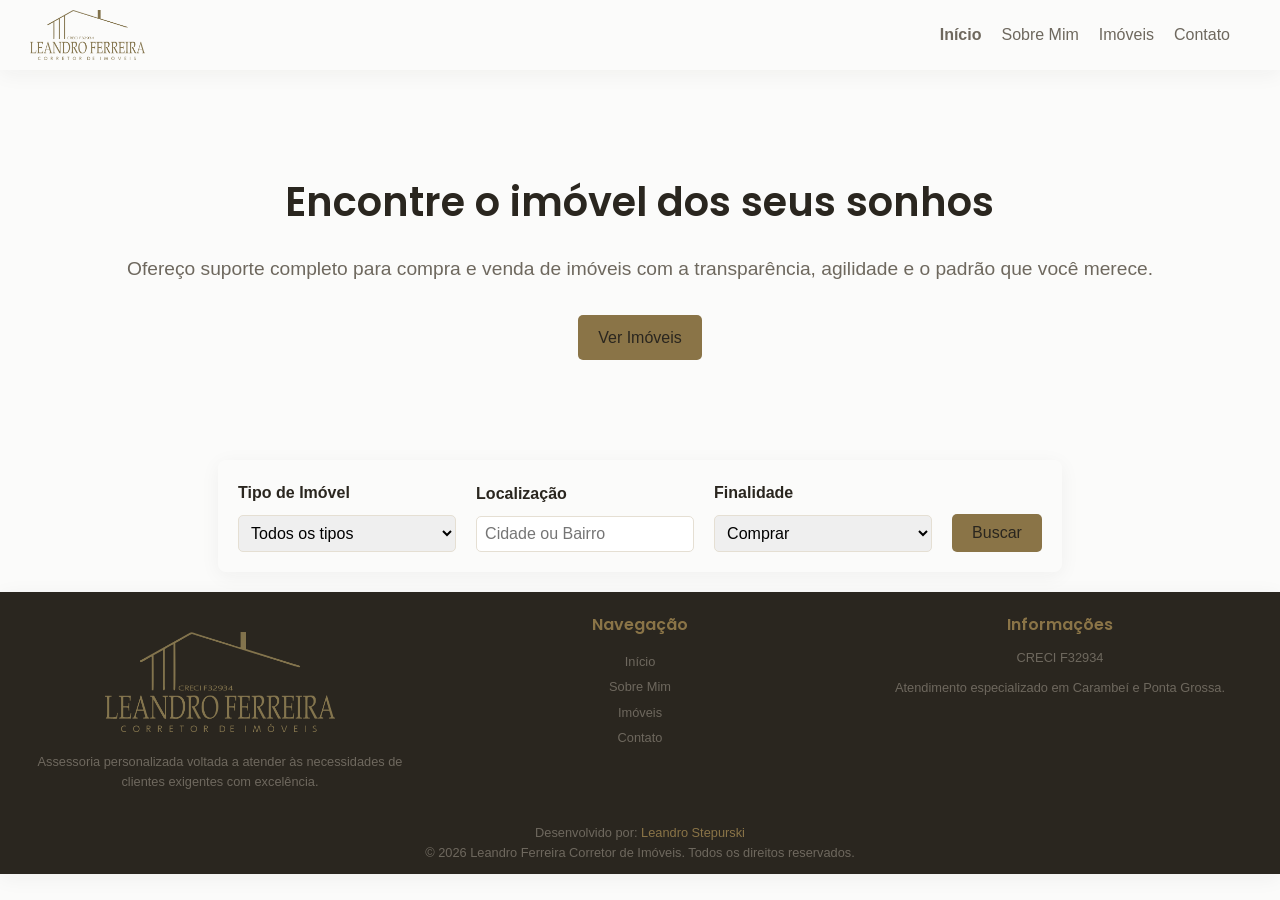
<file: index.html>
<!DOCTYPE html>
<html lang="pt-br">

<head>
    <meta charset="UTF-8">
    <meta name="viewport" content="width=device-width, initial-scale=1.0">
    <meta name="description" content="Encontre as melhores casas, apartamentos e terrenos com o Corretor Leandro Ferreira. Atendimento personalizado e transparente.">
    <title>Leandro Ferreira | Corretor de Imóveis</title>
    <link rel="preconnect" href="https://fonts.googleapis.com">
    <link rel="preconnect" href="https://fonts.gstatic.com" crossorigin>
    <link rel="stylesheet" href="css/style.css">

    <!-- <link rel="stylesheet" href="css/hero.css"> -->
</head>

<body>

    <!-- Cabeçalho com a barra de navegação -->
    <header class="navbar">
        <div class="navbar-container">
            <a href="index.html">
                <img src="assets/Logo Leandro Corretor.png" class="navbar-logo" alt="Leandro Ferreira Corretor de Imóveis">
            </a>
            <nav>
                <ul class="navbar-menu">
                    <li><a href="index.html" class="navbar-link active">Início</a></li>
                    <li><a href="sobre.html" class="navbar-link">Sobre Mim</a></li>
                    <li><a href="imoveis.html" class="navbar-link">Imóveis</a></li>
                    <li><a href="contato.html" class="navbar-link">Contato</a></li>
                </ul>
            </nav>
        </div>
    </header>

    <main>
        <!-- Banner -->
        <section class="hero" id="boas-vindas">
            <div class="hero-conteudo">
                <h1 class="hero-title">Encontre o imóvel dos seus sonhos</h1>
                <p class="hero-subtitle">Ofereço suporte completo para compra e venda de imóveis com a transparência, agilidade e o padrão que você merece.</p>
                <a href="imoveis.html" class="btn-model btn-primary">Ver Imóveis</a>
            </div>
        </section>

        <!-- Filtros rápidos de busca -->
        <div class="container container-filter">
            <div class="search-filter-box">
                <form class="filter-grid" id="formFiltro">
                    <div class="filter-group">
                        <label class="filter-label" for="tipo">Tipo de Imóvel</label>
                        <select class="filter-select" id="tipo">
                            <option value="">Todos os tipos</option>
                            <option value="casa">Casa</option>
                            <option value="apartamento">Apartamento</option>
                            <option value="terreno">Terreno</option>
                        </select>
                    </div>
                    <div class="filter-group">
                        <label class="filter-label" for="localizacao">Localização</label>
                        <input type="text" class="filter-input" id="localizacao" placeholder="Cidade ou Bairro">
                    </div>
                    <div class="filter-group">
                        <label class="filter-label" for="finalidade">Finalidade</label>
                        <select class="filter-select" id="finalidade">
                            <option value="comprar">Comprar</option>
                        </select>
                    </div>
                    <button type="submit" class="btn-model btn-search">Buscar</button>
                </form>
            </div>
        </div>
    </main>

    <!-- Rodapé -->
    <footer class="footer">
        <div class="footer-grid">
            <div class="footer-col-brand">
                <img src="assets/Logo Leandro Corretor.png" class="footer-logo" alt="Leandro Ferreira Logo">
                <p class="footer-brand-desc">
                    Assessoria personalizada voltada a atender às necessidades de clientes exigentes com excelência.
                </p>
            </div>
            <div>
                <h4 class="footer-col-title">Navegação</h4>
                <ul class="footer-links">
                    <li><a href="index.html" class="footer-link-item">Início</a></li>
                    <li><a href="sobre.html" class="footer-link-item">Sobre Mim</a></li>
                    <li><a href="imoveis.html" class="footer-link-item">Imóveis</a></li>
                    <li><a href="contato.html" class="footer-link-item">Contato</a></li>
                </ul>
            </div>
            <div>
                <h4 class="footer-col-title">Informações</h4>
                <p class="footer-creci">CRECI F32934</p>
                <p class="footer-region">Atendimento especializado em Carambeí e Ponta Grossa.</p>
            </div>
        </div>
        <div class="footer-bottom">
            <p>Desenvolvido por: <a href="https://www.linkedin.com/in/leandro-stepurski-ferreira/" target="_blank" class="footer-author-link">Leandro Stepurski</a></p>
            <p class="footer-copyright">&copy; 2026 Leandro Ferreira Corretor de Imóveis. Todos os direitos reservados.</p>
        </div>
        
        <script src="js/formFiltro.js"></script>
    
    </footer>
</body>

</html>
</file>
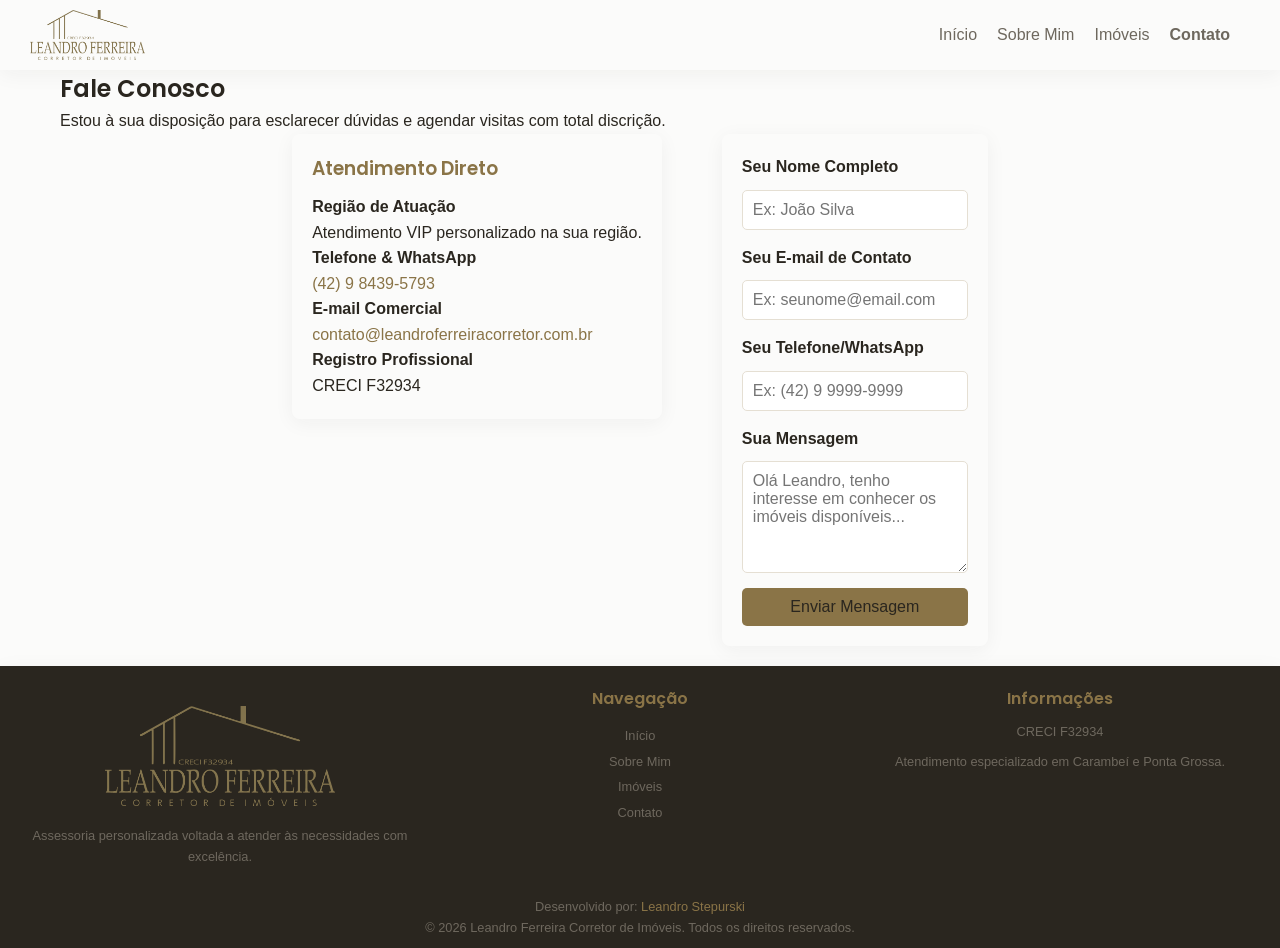
<file: contato.html>
<!DOCTYPE html>
<html lang="pt-br">

<head>
    <meta charset="UTF-8">
    <meta name="viewport" content="width=device-width, initial-scale=1.0">
    <meta name="description" content="Encontre as melhores casas, apartamentos e terrenos com o Corretor Leandro Ferreira. Atendimento personalizado e transparente.">
    <title>Leandro Ferreira | Corretor de Imóveis</title>

    <link rel="preconnect" href="https://fonts.googleapis.com">
    <link rel="preconnect" href="https://fonts.gstatic.com" crossorigin>
    <link rel="stylesheet" href="css/style.css">
</head>

<body>

    <!-- Cabeçalho com a barra de navegação -->
    <header class="navbar">
        <div class="navbar-container">
            <a href="index.html">
                <img src="assets/Logo Leandro Corretor.png" class="navbar-logo" alt="Leandro Ferreira Corretor de Imóveis">
            </a>
            <nav>
                <ul class="navbar-menu">
                    <li><a href="index.html" class="navbar-link">Início</a></li>
                    <li><a href="sobre.html" class="navbar-link">Sobre Mim</a></li>
                    <li><a href="imoveis.html" class="navbar-link">Imóveis</a></li>
                    <li><a href="contato.html" class="navbar-link active">Contato</a></li>
                </ul>
            </nav>
        </div>
    </header>

    <main>
        <section class="container">
            <h2 class="section-title">Fale Conosco</h2>
            <p class="section-subtitle">Estou à sua disposição para esclarecer dúvidas e agendar visitas com total discrição.</p>

            <!-- Grid que divide a tela em duas colunas (Info na esquerda e Formulário na direita) -->
            <div class="contact-container">
                
                <!-- Coluna 1: Cartão com seus canais diretos de contato -->
                <div class="contact-info-card">
                    <h3 class="contact-info-title">Atendimento Direto</h3>
                    <ul class="contact-list">
                        <li class="contact-list-item">
                            <div>
                                <strong>Região de Atuação</strong>
                                <p>Atendimento VIP personalizado na sua região.</p>
                            </div>
                        </li>
                        <li class="contact-list-item">
                            <div>
                                <strong>Telefone & WhatsApp</strong>
                                <p><a href="https://wa.me/5542984395793" target="_blank" class="footer-author-link">(42) 9 8439-5793</a></p>
                            </div>
                        </li>
                        <li class="contact-list-item">
                            <div>
                                <strong>E-mail Comercial</strong>
                                <p><a href="mailto:contato@leandroferreiracorretor.com.br" class="footer-author-link">contato@leandroferreiracorretor.com.br</a></p>
                            </div>
                        </li>
                        <li class="contact-list-item">
                            <div>
                                <strong>Registro Profissional</strong>
                                <p>CRECI F32934</p>
                            </div>
                        </li>
                    </ul>
                </div>

                <!-- Coluna 2: Formulário de Mensagem direto ao seu e-mail/banco de dados -->
                <div class="contact-form-wrapper">
                    <form id="contactForm" class="contact-form">
                        <div class="form-group">
                            <label for="nome" class="form-label">Seu Nome Completo</label>
                            <input type="text" id="nome" name="nome" class="form-control" placeholder="Ex: João Silva" required>
                        </div>
                        <div class="form-group">
                            <label for="email" class="form-label">Seu E-mail de Contato</label>
                            <input type="email" id="email" name="email" class="form-control" placeholder="Ex: seunome@email.com" required>
                        </div>
                        <div class="form-group">
                            <label for="telefone" class="form-label">Seu Telefone/WhatsApp</label>
                            <input type="tel" id="telefone" name="telefone" class="form-control" placeholder="Ex: (42) 9 9999-9999">
                        </div>
                        <div class="form-group">
                            <label for="mensagem" class="form-label">Sua Mensagem</label>
                            <textarea id="mensagem" name="mensagem" class="form-control" rows="5" placeholder="Olá Leandro, tenho interesse em conhecer os imóveis disponíveis..." required></textarea>
                        </div>
                        <button type="submit" class="btn-model btn-primary btn-contato">Enviar Mensagem</button>
                    </form>
                
                    </div>
            </div>
        </section>
    </main>

    <!-- Rodapé -->
    <footer class="footer">
        <div class="footer-grid">
            <div class="footer-col-brand">
                <img src="assets/Logo Leandro Corretor.png" class="footer-logo" alt="Leandro Ferreira Logo">
                <p class="footer-brand-desc">
                    Assessoria personalizada voltada a atender às necessidades com excelência.
                </p>
            </div>
            <div>
                <h4 class="footer-col-title">Navegação</h4>
                <ul class="footer-links">
                    <li><a href="index.html" class="footer-link-item">Início</a></li>
                    <li><a href="sobre.html" class="footer-link-item">Sobre Mim</a></li>
                    <li><a href="portfolio.html" class="footer-link-item">Imóveis</a></li>
                    <li><a href="contato.html" class="footer-link-item">Contato</a></li>
                </ul>
            </div>
            <div>
                <h4 class="footer-col-title">Informações</h4>
                <p class="footer-creci">CRECI F32934</p>
                <p class="footer-region">Atendimento especializado em Carambeí e Ponta Grossa.</p>
            </div>
        </div>
        <div class="footer-bottom">
            <p>Desenvolvido por: <a href="https://www.linkedin.com/in/leandro-stepurski-ferreira/" target="_blank" class="footer-author-link">Leandro Stepurski</a></p>
            <p class="footer-copyright">&copy; 2026 Leandro Ferreira Corretor de Imóveis. Todos os direitos reservados.</p>
        </div>
        <script src="js/contactForm.js"></script>
    </footer>
</body>

</html>
</file>
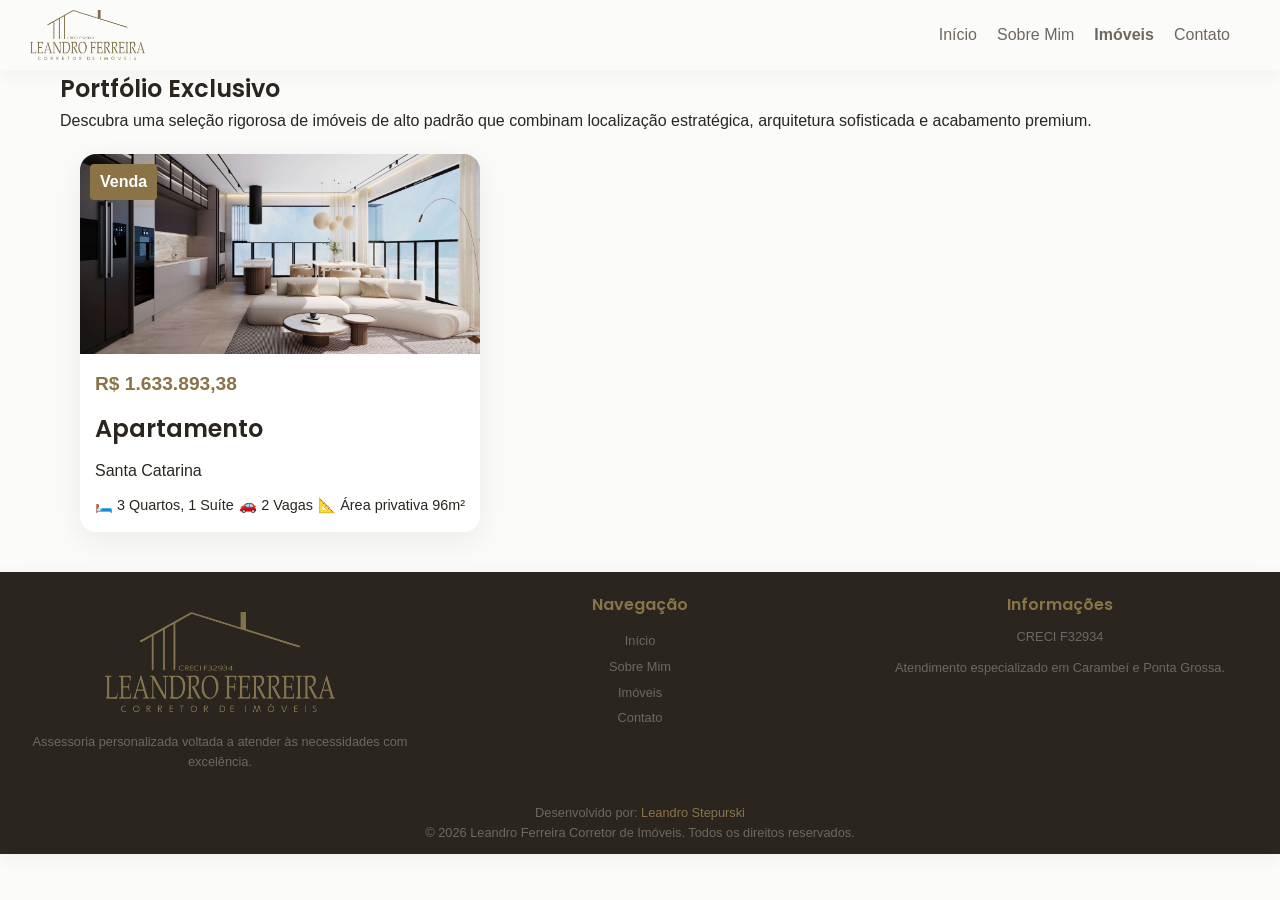
<file: imoveis.html>
<!DOCTYPE html>
<html lang="pt-br">

<head>
    <meta charset="UTF-8">
    <meta name="viewport" content="width=device-width, initial-scale=1.0">
    <meta name="description" content="Encontre as melhores casas, apartamentos e terrenos com o Corretor Leandro Ferreira. Atendimento personalizado e transparente.">
    <title>Leandro Ferreira | Corretor de Imóveis</title>

    <link rel="preconnect" href="https://fonts.googleapis.com">
    <link rel="preconnect" href="https://fonts.gstatic.com" crossorigin>
    <link rel="stylesheet" href="css/style.css">
</head>

<body>

    <!-- Cabeçalho com a barra de navegação -->
    <header class="navbar">
        <div class="navbar-container">
            <a href="index.html">
                <img src="assets/Logo Leandro Corretor.png" class="navbar-logo" alt="Leandro Ferreira Corretor de Imóveis">
            </a>
            <nav>
                <ul class="navbar-menu">
                    <li><a href="index.html" class="navbar-link">Início</a></li>
                    <li><a href="sobre.html" class="navbar-link">Sobre Mim</a></li>
                    <li><a href="imoveis.html" class="navbar-link active">Imóveis</a></li>
                    <li><a href="contato.html" class="navbar-link">Contato</a></li>
                </ul>
            </nav>
        </div>
    </header>

    <main>
        <section class="container">
            <!-- Título elegante centralizado com a linha decorativa dourada abaixo -->
            <h2 class="section-title">Portfólio Exclusivo</h2>
            <p class="section-subtitle">Descubra uma seleção rigorosa de imóveis de alto padrão que combinam localização estratégica, arquitetura sofisticada e acabamento premium.</p>

            <!-- Grade de exibição dos cartões (se adapta de 1 a 3 colunas de acordo com o tamanho da tela) -->
            <div class="property-grid">

                <!-- Card do Imóvel 1: Casa em Condomínio Fechado -->
                <article class="property-card">
                    <div class="property-image-wrapper">
                        <img src="/assets/Elegance Tower.jpg" class="property-img" alt="Casa">
                        <span class="property-badge">Venda</span>
                    </div>
                    <div class="property-content">
                        <p class="property-price">R$ 1.633.893,38</p>
                        <h3 class="property-title">Apartamento</h3>
                        <p class="property-location">Santa Catarina</p>
                        <div class="property-details">
                            <span class="detail-item">🛏️ 3 Quartos, 1 Suíte</span>
                            <span class="detail-item">🚗 2 Vagas</span>
                            <span class="detail-item">📐 Área privativa 96m²</span>
                        </div>
                    </div>
                </article>
            </div>
        </section>
    </main>

<!-- Rodapé -->
    <footer class="footer">
        <div class="footer-grid">
            <div class="footer-col-brand">
                <img src="assets/Logo Leandro Corretor.png" class="footer-logo" alt="Leandro Ferreira Logo">
                <p class="footer-brand-desc">
                    Assessoria personalizada voltada a atender às necessidades com excelência.
                </p>
            </div>
            <div>
                <h4 class="footer-col-title">Navegação</h4>
                <ul class="footer-links">
                    <li><a href="index.html" class="footer-link-item">Início</a></li>
                    <li><a href="sobre.html" class="footer-link-item">Sobre Mim</a></li>
                    <li><a href="imoveis.html" class="footer-link-item">Imóveis</a></li>
                    <li><a href="contato.html" class="footer-link-item">Contato</a></li>
                </ul>
            </div>
            <div>
                <h4 class="footer-col-title">Informações</h4>
                <p class="footer-creci">CRECI F32934</p>
                <p class="footer-region">Atendimento especializado em Carambeí e Ponta Grossa.</p>
            </div>
        </div>
        <div class="footer-bottom">
            <p>Desenvolvido por: <a href="https://www.linkedin.com/in/leandro-stepurski-ferreira/" target="_blank" class="footer-author-link">Leandro Stepurski</a></p>
            <p class="footer-copyright">&copy; 2026 Leandro Ferreira Corretor de Imóveis. Todos os direitos reservados.</p>
        </div>
    </footer>

</body>

</html>
</file>
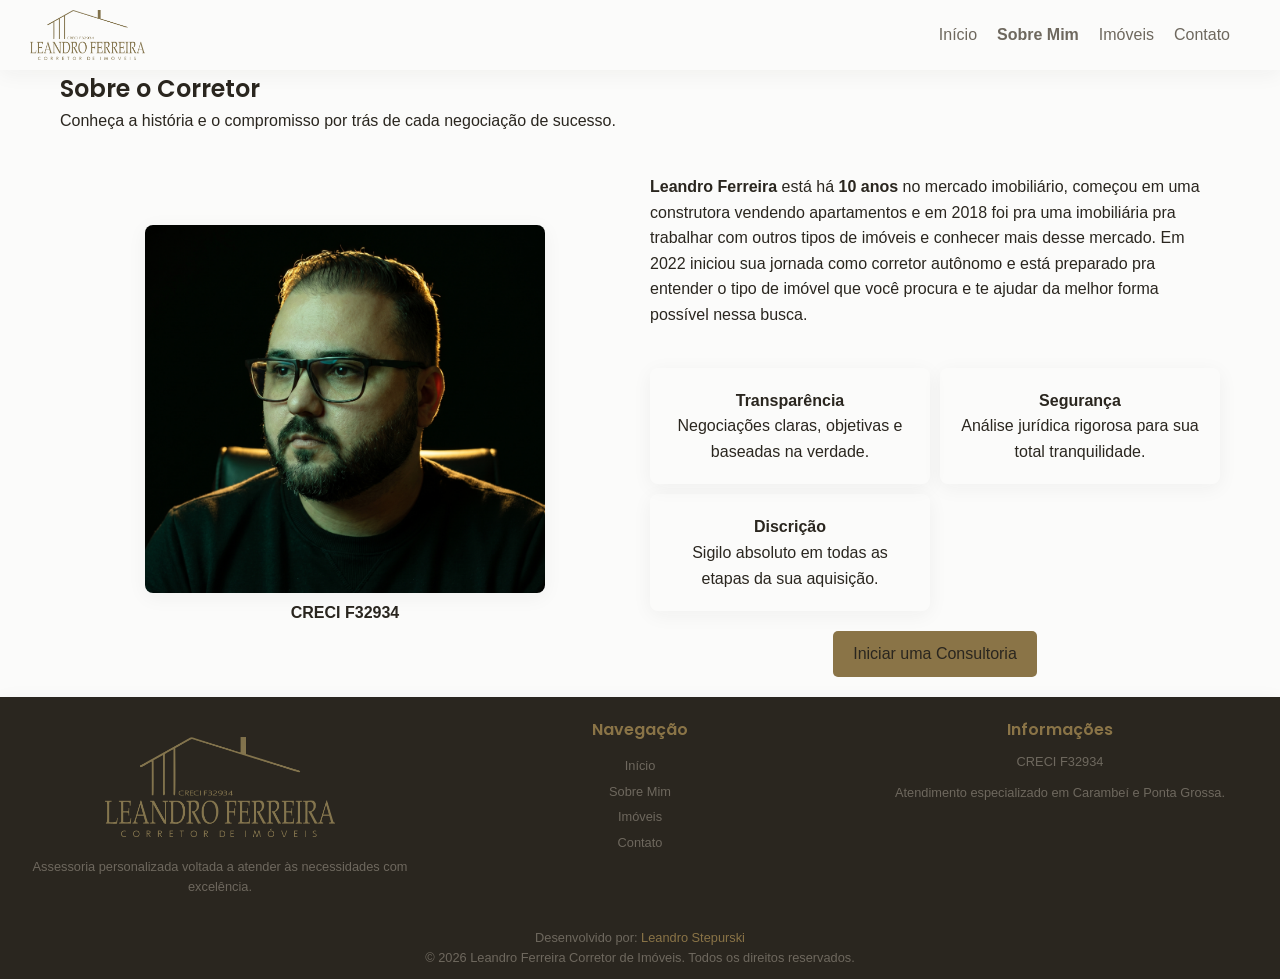
<file: sobre.html>
<!DOCTYPE html>
<html lang="pt-br">

<head>
    <meta charset="UTF-8">
    <meta name="viewport" content="width=device-width, initial-scale=1.0">
    <meta name="description" content="Encontre as melhores casas, apartamentos e terrenos com o Corretor Leandro Ferreira. Atendimento personalizado e transparente.">
    <title>Leandro Ferreira | Corretor de Imóveis</title>

    <link rel="preconnect" href="https://fonts.googleapis.com">
    <link rel="preconnect" href="https://fonts.gstatic.com" crossorigin>
    <link rel="stylesheet" href="css/style.css">
</head>

<body>

    <!-- Cabeçalho com a barra de navegação -->
    <header class="navbar">
        <div class="navbar-container">
            <a href="index.html">
                <img src="assets/Logo Leandro Corretor.png" class="navbar-logo" alt="Leandro Ferreira Corretor de Imóveis">
            </a>
            <nav>
                <ul class="navbar-menu">
                    <li><a href="index.html" class="navbar-link">Início</a></li>
                    <li><a href="sobre.html" class="navbar-link active">Sobre Mim</a></li>
                    <li><a href="imoveis.html" class="navbar-link">Imóveis</a></li>
                    <li><a href="contato.html" class="navbar-link">Contato</a></li>
                </ul>
            </nav>
        </div>
    </header>

    <main>
        <section class="container">
            <!-- Título elegante centralizado com a linha decorativa dourada abaixo -->
            <h2 class="section-title">Sobre o Corretor</h2>
            <p class="section-subtitle">Conheça a história e o compromisso por trás de cada negociação de sucesso.</p>

            <!-- Grid que divide a tela em duas colunas (Foto na esquerda e história na direita) -->
            <div class="about-container">
                
                <!-- Coluna 1: Foto Profissional -->
                <div class="about-image-wrapper">
                    <img src="assets/Foto Perfil.png" class="about-img" alt="Leandro Ferreira Corretor de Imóveis" onerror="this.src='https://placehold.co/600x800/2a261f/8a7447?text=Leandro+Ferreira';">
                    <div class="about-badge">CRECI F32934</div>
                </div>

                <!-- Coluna 2: Trajetória profissional e diferenciais -->
                <div class="about-content">                    
                    <p class="about-text"> 
                    <strong>Leandro Ferreira</strong> está há <strong>10 anos</strong> no mercado imobiliário, começou em uma construtora vendendo apartamentos e em 2018 foi pra uma imobiliária pra trabalhar com outros tipos de imóveis e conhecer mais desse mercado.
                    Em 2022 iniciou sua jornada como corretor autônomo e está preparado pra entender o tipo de imóvel que você procura e te ajudar da melhor forma possível nessa busca.</p>

                    <!-- Selo de Pilares / Valores de atuação -->
                    <div class="pillars-grid">
                        <div class="pillar-item">
                            <div>
                                <strong>Transparência</strong>
                                <p>Negociações claras, objetivas e baseadas na verdade.</p>
                            </div>
                        </div>
                        <div class="pillar-item">
                            <div>
                                <strong>Segurança</strong>
                                <p>Análise jurídica rigorosa para sua total tranquilidade.</p>
                            </div>
                        </div>
                        <div class="pillar-item">
                            <div>
                                <strong>Discrição</strong>
                                <p>Sigilo absoluto em todas as etapas da sua aquisição.</p>
                            </div>
                        </div>
                    </div>

                    <!-- Botão de Ação Direcionando ao Contato -->
                    <div class="about-action">
                        <a href="contato.html" class="btn-model btn-primary">Iniciar uma Consultoria</a>
                    </div>
                </div>

            </div>
        </section>
    </main>

<!-- Rodapé -->
    <footer class="footer">
        <div class="footer-grid">
            <div class="footer-col-brand">
                <img src="assets/Logo Leandro Corretor.png" class="footer-logo" alt="Leandro Ferreira Logo">
                <p class="footer-brand-desc">
                    Assessoria personalizada voltada a atender às necessidades com excelência.
                </p>
            </div>
            <div>
                <h4 class="footer-col-title">Navegação</h4>
                <ul class="footer-links">
                    <li><a href="index.html" class="footer-link-item">Início</a></li>
                    <li><a href="sobre.html" class="footer-link-item">Sobre Mim</a></li>
                    <li><a href="imoveis.html" class="footer-link-item">Imóveis</a></li>
                    <li><a href="contato.html" class="footer-link-item">Contato</a></li>
                </ul>
            </div>
            <div>
                <h4 class="footer-col-title">Informações</h4>
                <p class="footer-creci">CRECI F32934</p>
                <p class="footer-region">Atendimento especializado em Carambeí e Ponta Grossa.</p>
            </div>
        </div>
        <div class="footer-bottom">
            <p>Desenvolvido por: <a href="https://www.linkedin.com/in/leandro-stepurski-ferreira/" target="_blank" class="footer-author-link">Leandro Stepurski</a></p>
            <p class="footer-copyright">&copy; 2026 Leandro Ferreira Corretor de Imóveis. Todos os direitos reservados.</p>
        </div>
    </footer>

</body>

</html>
</file>
<file: css/style.css>
@import url('./variables.css');
@import url('./components/footer.css');
@import url('./components/navbar.css');
@import url('./hero.css');
@import url('./about.css');
@import url('./contact.css');
@import url('./imoveis.css');

@import url('https://fonts.googleapis.com/css2?family=Poppins:ital,wght@0,100;0,200;0,300;0,400;0,500;0,600;0,700;0,800;0,900;1,100;1,200;1,300;1,400;1,500;1,600;1,700;1,800;1,900&display=swap)');

/* RESETS E CONFIGURAÇÕES GERAIS */
* {
    margin: 0;
    padding: 0;
    box-sizing: border-box;
}

body {
    background-color: var(--color-bg-main);
    color: var(--color-text-main);
    font-family: var(--font-body);
    line-height: 1.6;
    overflow-x: hidden;
    -webkit-font-smoothing: antialiased;
}

h1,
h2,
h3,
h4,
h5,
h6 {
    font-family: var(--font-heading);
    color: var(--color-text-main);
    font-weight: 600;
}

a {
    text-decoration: none;
    color: inherit;
    transition: var(--transition-smooth);
}

button,
input,
select,
textarea {
    font-family: var(--font-body);
    font-size: 1rem;
}

.container {
    width: 100%;
    max-width: 1200px;
    margin: 0 auto;
    padding: 0 20px;
}
</file>
<file: css/hero.css>
.hero {
    display: flex;
    align-items: center;
    justify-content: center;
}

.hero-conteudo {
    text-align: center;
    padding: 100px 20px;
}

.hero-title {
    font-size: 2.5rem;
    font-weight: 600;
    color: var(--color-text-main);
    margin-bottom: 20px;
}

.hero-subtitle {
    font-size: 1.2rem;
    color: var(--color-text-muted);
    margin-bottom: 30px;
}

.btn-model {
    display: inline-block;
    padding: 10px 20px;
    text-decoration: none;
    border-radius: 5px;
    border: none;
    cursor: pointer;
    transition: var(--transition-smooth); /* O cronômetro */
}

.btn-search {
    background-color: var(--color-primary);
    color: var(--color-text-light);
}

.btn-search:hover {
    background-color: var(--color-primary-dark);
}

.btn-primary {
    background-color: var(--color-primary);
    color: var(--color-text-light);
}

.btn-primary:hover {
    background-color: var(--color-primary-dark);
}

.container-filter {
    display: flex;
    justify-content: center;
    margin-top: 20px;
}

.search-filter-box  {
    display: flex;
    align-items: center;
    margin: 0 10px;
}

.filter-grid {
    display: grid;
    grid-template-columns: repeat(3, 1fr) auto;
    align-items: flex-end;
    width: 100%;
    gap: 20px;
    background-color: var(--color-bg-light);
    padding: 20px;
    border-radius: var(--radius-md);
    box-shadow: var(--shadow-soft);
}

.filter-group {
    display: flex;
    flex-direction: column;
    gap: 4px;
    width: 100%;
}

.filter-label {
    font-weight: 600;
    margin-bottom: 5px;
}

.filter-select {
    padding: 8px;
    border: 1px solid var(--color-border);
    border-radius: 5px;
}

.filter-input {
    padding: 8px;
    border: 1px solid var(--color-border);
    border-radius: 5px;
}

@media (max-width: 768px) {

    .hero-conteudo {
        padding: 60px 20px;
    }

    .hero-title {
        font-size: 2rem;
    }

    .hero-subtitle {
        font-size: 1rem;
    }

    .filter-grid {
        grid-template-columns: 1fr;
        gap: 15px;
    }

    .btn-search {
        width: 100%;
    }

}
</file>
